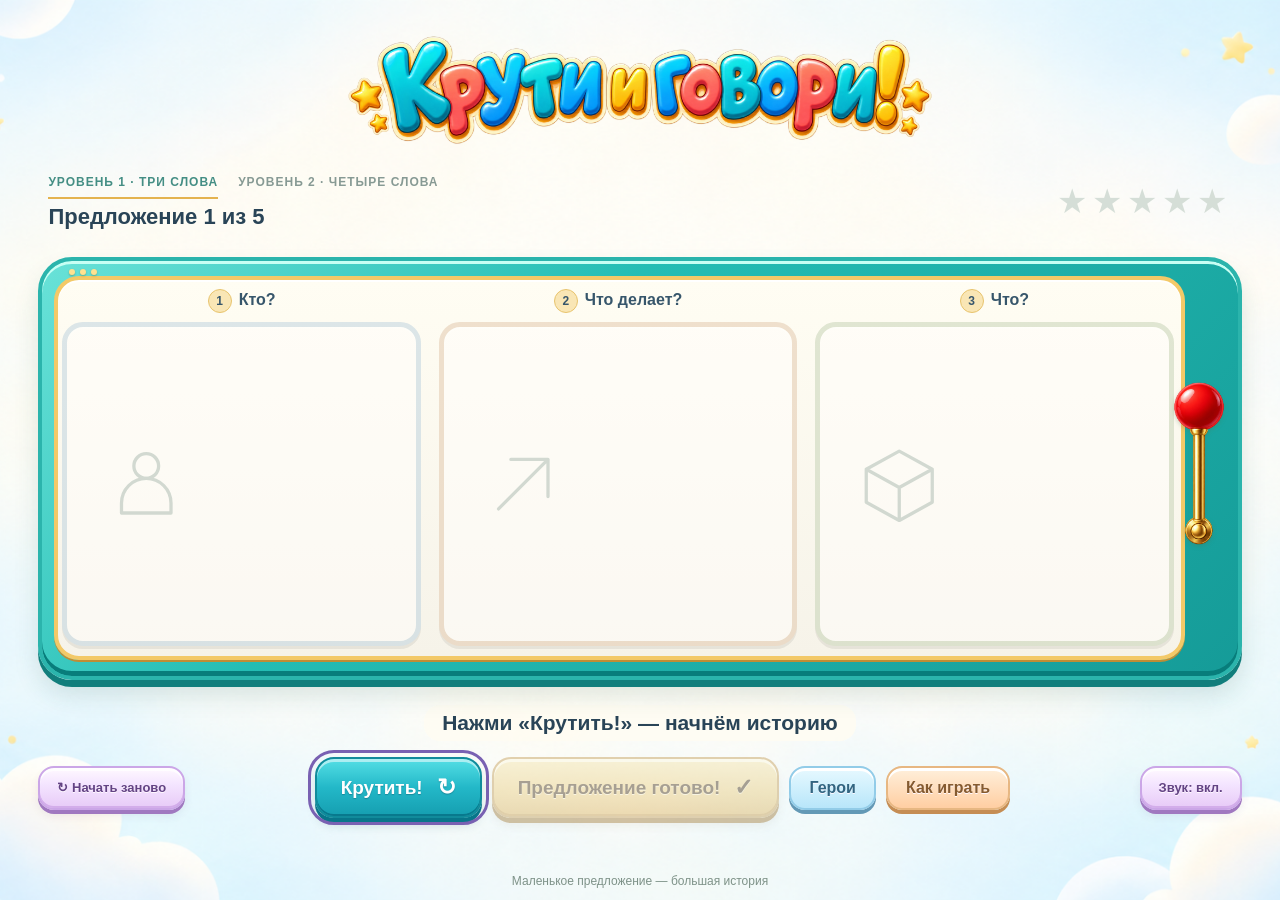
<file: index.html>
<!doctype html>
<html lang="ru"><head><meta charset="utf-8"><meta name="viewport" content="width=device-width,initial-scale=1,viewport-fit=cover"><meta name="theme-color" content="#65bdb8"><title>Крути и говори! — предложения по картинкам</title><link rel="stylesheet" href="styles.css?v=title-final-20261011"><script defer src="data.js?v=title-final-20261011"></script><script defer src="game.js?v=title-final-20261011"></script></head>
<body><div class="app"><header><h1 class="brand"><img src="assets/interface/title-logo.png" alt="Крути и говори!"></h1></header>
<main><section id="game"><div class="game-top"><div><span id="level-label" hidden></span><div class="level-switch" role="group" aria-label="Выбор уровня"><button id="level-one" aria-pressed="true">УРОВЕНЬ 1 · ТРИ СЛОВА</button><button id="level-two" aria-pressed="false">УРОВЕНЬ 2 · ЧЕТЫРЕ СЛОВА</button></div><h2 id="round-label"></h2></div><div id="stars" class="stars" aria-label="Прогресс"></div></div><div class="machine"><div class="machine-trim" aria-hidden="true"><span></span><span></span><span></span></div><div id="cards" class="cards"></div><button id="lever" class="lever" aria-label="Потянуть рычаг и крутить"><img id="lever-image" src="assets/interface/machine-lever.png" alt=""></button></div><p id="loading" role="status">Загружаем картинки…</p><div class="game-bottom"><p id="instruction" role="status" aria-live="polite"></p><div class="button-bar"><button id="restart" class="quiet">↻ Начать заново</button><div class="controls"><button id="spin" class="primary">Крутить! <span>↻</span></button><button id="confirm" class="primary gold" disabled>Предложение готово! <span>✓</span></button><button id="heroes" class="quiet">Герои</button><button id="rules" class="quiet">Как играть</button><button id="example" class="quiet" hidden>Показать пример</button></div><button id="sound" class="quiet" aria-pressed="true">Звук: вкл.</button></div><p id="sentence" class="sentence" hidden></p><p id="scheme" class="scheme" hidden></p></div></section>
<section id="complete" class="complete" hidden><div class="finish-stars" aria-hidden="true">★ ★ ★</div><h1 id="complete-title"></h1><p id="complete-message"></p><div id="complete-actions"></div></section></main><footer>Маленькое предложение — большая история</footer></div>
<dialog id="modal"><button id="close-modal" class="modal-close" aria-label="Закрыть">×</button><div id="modal-content"></div></dialog><div id="confetti" aria-hidden="true"></div></body></html>
</file>
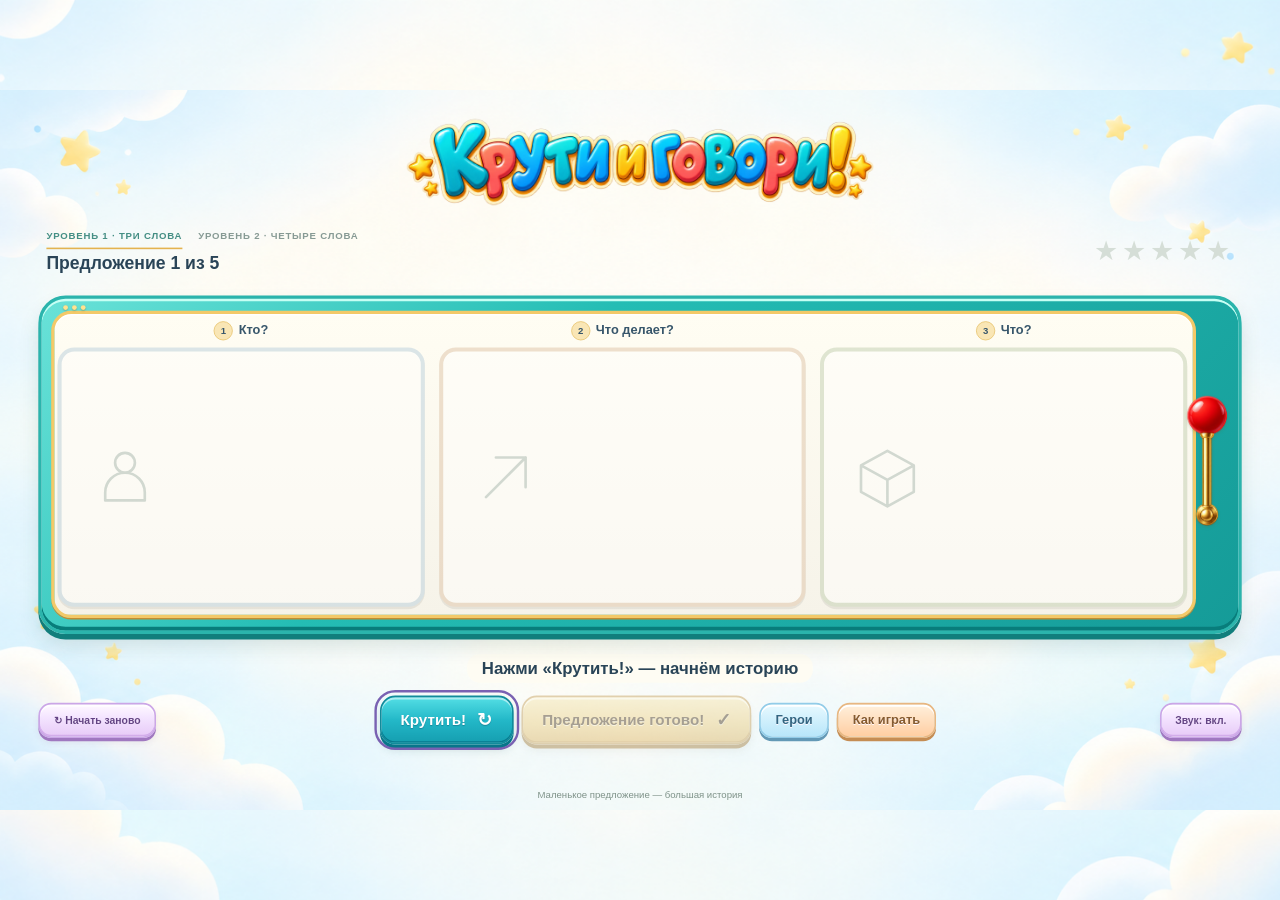
<file: embed.html>
<!doctype html>
<html lang="ru">
<head>
  <meta charset="utf-8">
  <meta name="viewport" content="width=device-width, initial-scale=1">
  <title>Крути и говори! — для Genially</title>
  <style>
    html,body{margin:0;width:100%;height:100%;overflow:hidden;background:#faf8f2 url('assets/backgrounds/game-background.png') center/cover}
    iframe{position:fixed;width:1600px;height:900px;border:0;transform-origin:top left}
  </style>
</head>
<body>
  <iframe id="game-frame" src="index.html?v=genially-fit-20261011" title="Крути и говори!" allow="autoplay"></iframe>
  <script>
    const frame=document.getElementById('game-frame');
    function fit(){
      const width=document.documentElement.clientWidth;
      const height=document.documentElement.clientHeight;
      const scale=Math.min(width/1600,height/900);
      frame.style.transform=`scale(${scale})`;
      frame.style.left=`${(width-1600*scale)/2}px`;
      frame.style.top=`${(height-900*scale)/2}px`;
    }
    window.addEventListener('resize',fit);
    fit();
  </script>
</body>
</html>
</file>
<file: styles.css>
:root{font-family:"Trebuchet MS",Arial,sans-serif;color:#294457;background:#faf8f2;--teal:#288f8b;--gold:#f0c56c}*{box-sizing:border-box}body{margin:0;min-height:100dvh;background:radial-gradient(ellipse at 15% 0%,#e5f3ef,transparent 50%),radial-gradient(ellipse at 90% 95%,#f9edce,transparent 45%),#faf8f2}button{font:inherit;font-weight:700;color:inherit;cursor:pointer;min-height:44px;border:0;border-radius:14px;padding:11px 18px;touch-action:manipulation}button:focus-visible{outline:3px solid #7961b2;outline-offset:4px}button:disabled{opacity:.4;cursor:default}button:not(:disabled):active{transform:translateY(1px)}[hidden]{display:none!important}.app{max-width:1600px;margin:auto;min-height:100dvh;display:flex;flex-direction:column}header{display:flex;justify-content:space-between;align-items:center;gap:10px;padding:14px 3%}.brand{font-size:23px;font-weight:900}.brand-dot{color:#d39737}nav{display:flex;gap:6px}.quiet{background:#ffffffb8;border:1px solid #dbe5df}.primary{display:inline-flex;align-items:center;justify-content:center;gap:14px;font-size:19px;padding:15px 24px;background:var(--teal);color:white;box-shadow:0 4px 0 #1f716f}.primary span{font-size:23px}.gold{background:var(--gold);color:#4b4028;box-shadow:0 4px 0 #cfa34e}main{flex:1}#game{padding:8px 3% 18px}.game-top{display:flex;justify-content:space-between;align-items:center;margin-bottom:18px}.eyebrow{font-size:12px;letter-spacing:1.5px;font-weight:800;color:#628d86}h2{font-size:22px;margin:5px 0}.stars{font-size:34px;letter-spacing:5px;color:#d5ded7}.filled{color:#d8a847}.machine{position:relative;padding:20px 64px 24px 20px;background:#a9d7cc;border:2px solid #8cc5b8;border-radius:30px;box-shadow:0 7px 0 #80b9ac,0 15px 25px #325c4810}.machine-trim{height:9px;display:flex;gap:5px;position:absolute;top:7px;left:25px}.machine-trim span{width:6px;height:6px;border-radius:50%;background:#eff8ef}.cards{display:grid;grid-template-columns:repeat(3,minmax(0,1fr));gap:18px}.cards.four{grid-template-columns:repeat(4,minmax(0,1fr))}.card-slot{min-width:0;--frame:#aed2e8}.card-slot.action{--frame:#efc293}.card-slot.object{--frame:#bdd2a0}.card-slot.mood{--frame:#c9b6de}.question{text-align:center;font-size:16px;font-weight:700;margin:0 0 9px}.order{display:inline-grid;place-items:center;width:24px;height:24px;border-radius:50%;background:#ffffffa8;font-size:12px;margin-right:7px}.card-image{background:#fffefa;border:5px solid var(--frame);border-radius:21px;padding:4px;display:flex;flex-direction:column;width:100%;height:clamp(190px,50dvh,490px);overflow:hidden;box-shadow:0 3px 0 #669e8830}.card-image img{flex:1;min-height:0;width:100%;height:100%;object-fit:contain}.hero-label{display:block;font-size:clamp(15px,1.4vw,21px);height:32px;padding:5px 0;flex-shrink:0;line-height:22px}.hero-label:empty{display:none}.category-icon{flex:1;display:grid;place-items:center;color:#a2bdb3}.category-icon svg{width:55%;height:55%;max-width:150px;stroke:currentColor;stroke-width:4;fill:none;stroke-linecap:round;stroke-linejoin:round}.card-hint{text-align:center;margin:8px 0 0;font-size:14px}.lever{position:absolute;right:-1px;top:27%;width:80px;height:180px;background:transparent;padding:0;z-index:2;transform:none!important}.lever:disabled{opacity:1}.lever img{position:absolute;top:0;left:-50px;width:180px;height:180px;object-fit:contain;transform-origin:50% 89%;pointer-events:none}.lever:after{content:'';position:absolute;width:22px;height:22px;border-radius:50%;background:#b18b49;bottom:9px;left:29px;z-index:-1}.game-bottom{text-align:center;padding-top:15px}#instruction{font-size:21px;font-weight:700;margin:10px 0 16px}.controls{display:flex;flex-wrap:wrap;justify-content:center;align-items:center;gap:10px}.sentence{font-size:23px;margin:17px 0 5px}.scheme{font-size:15px;margin:10px}#loading{text-align:center;font-size:14px;color:#846335}.spinning img{animation:shuffle .13s ease-in-out infinite}.celebrating .machine{animation:glow .8s ease-out}@keyframes shuffle{from{transform:translateY(-6px);opacity:.8}to{transform:translateY(6px);opacity:1}}@keyframes glow{50%{box-shadow:0 0 25px #efd187,0 7px 0 #80b9ac}}footer{text-align:center;padding:12px;color:#7e9288;font-size:12px}.complete{text-align:center;padding:50px 16px}.complete h1{font-size:clamp(30px,5vw,62px);max-width:950px;margin:25px auto}.complete p{font-size:24px}.finish-stars{font-size:65px;color:#d8a847}.complete button{margin:10px}dialog{border:0;border-radius:24px;padding:32px;max-width:min(92vw,720px);max-height:90dvh;color:#294457;background:#fffdf7;box-shadow:0 20px 70px #29445730}dialog::backdrop{background:#29445766}dialog h2{margin:0 35px 18px 0}dialog p{line-height:1.6}.modal-close{position:absolute;right:10px;top:10px;width:44px;padding:0;font-size:25px;background:#eef4ee}.zoom-image{width:min(70vw,550px);height:min(65dvh,550px);object-fit:contain}.settings-row{display:flex;align-items:center;gap:12px;margin:18px 0}.settings-row input{width:24px;height:24px}.asset-review{display:grid;grid-template-columns:repeat(5,1fr);gap:8px}.asset-review figure{margin:0;font-size:12px;text-align:center}.asset-review img{width:100%;object-fit:contain}.error-list{overflow-wrap:anywhere;font-size:13px}#gallery{display:flex;flex-wrap:wrap;justify-content:center;gap:12px}#gallery figure{margin:0;text-align:center;font-size:12px}#gallery img{width:95px;height:120px;object-fit:contain}#confetti{position:fixed;inset:0;pointer-events:none;overflow:hidden}#confetti i{position:absolute;top:-20px;width:9px;height:15px;animation:fall 2s ease-in forwards}@keyframes fall{to{transform:translateY(110dvh) rotate(300deg);opacity:0}}
@media(max-width:700px) and (orientation:portrait){header{padding:10px;gap:5px}.brand{font-size:14px}nav{gap:3px}.quiet{padding:10px}#restart span{display:none}#game{padding:6px 3% 15px}.game-top{margin-bottom:10px}h2{font-size:17px}.stars{font-size:24px;letter-spacing:2px}.machine{padding:16px 30px 15px 9px;border-radius:22px}.cards,.cards.four{grid-template-columns:repeat(2,minmax(0,1fr));gap:10px}.cards:not(.four) .card-slot:last-child{grid-column:1/-1;width:calc(50% - 5px);justify-self:center}.question{font-size:12px;margin-bottom:5px}.order{width:20px;height:20px;margin-right:4px}.question:after{content:' →'}.card-slot:last-child .question:after{content:''}.card-image{height:clamp(150px,23dvh,230px);border-width:4px;border-radius:16px}.hero-label{font-size:14px;height:27px;padding:3px 0}.lever{right:-2px;top:36%;width:44px;height:65px}.lever img{width:65px;height:65px;left:-10px}.lever:after{width:10px;height:10px;left:17px;bottom:3px}.game-bottom{padding-top:8px}#instruction{font-size:17px;margin:8px 0 12px}.controls{gap:7px}.primary{font-size:15px;padding:12px 14px;gap:8px}.primary span{font-size:19px}.sentence{font-size:18px}footer{font-size:10px;padding:8px}}
@media(max-height:600px) and (orientation:landscape){header{padding:5px 2%}.brand{font-size:17px}.game-top{margin-bottom:6px}h2{font-size:16px}.stars{font-size:24px}.machine{padding:14px 55px 14px 10px;border-radius:20px}.cards{gap:10px}.question{font-size:12px;margin-bottom:4px}.order{width:18px;height:18px}.card-image{height:42dvh;border-width:4px;border-radius:14px}.hero-label{font-size:13px;height:26px;padding:2px}.lever{width:55px;height:100px;top:30%;right:0}.lever img{width:100px;height:100px;left:-23px}.lever:after{width:15px;height:15px;left:19px;bottom:3px}.game-bottom{padding-top:4px}#instruction{font-size:15px;margin:5px 0 8px}.primary{font-size:14px;padding:10px 13px}.quiet{font-size:12px;padding:8px 11px}.controls{gap:6px}footer{padding:5px;font-size:10px}}
@media(prefers-reduced-motion:reduce){*,*:before,*:after{animation:none!important;scroll-behavior:auto!important}}
/* Fantasy toy-machine finish, with the original illustrated room. */
body{background:#faf8f2 url('assets/backgrounds/game-background.png') center/cover fixed}
header{background:#fffdf3b8;border-bottom:1px solid #ffffffbd;backdrop-filter:blur(5px)}
.machine{background:linear-gradient(135deg,#69e2d8 0%,#24bdb4 38%,#159b98 100%);border:4px solid #2bb4ac;box-shadow:inset 0 3px 0 #c7fff4,inset 0 -5px 0 #087d7b,0 7px 0 #117e7c,0 15px 24px #225b4b25;padding-top:28px;padding-bottom:30px;border-radius:34px}
.machine:before{content:'';position:absolute;inset:15px 53px 16px 12px;border:4px solid #f3c968;border-radius:25px;background:linear-gradient(#fffdf3,#f6f3e9);box-shadow:0 2px 0 #bf8d35,inset 0 2px 0 white;pointer-events:none}
.cards{position:relative;z-index:1}
.machine-trim{z-index:2;left:27px;top:8px}.machine-trim span{background:#ffe290;box-shadow:0 1px 2px #78642270}
.question{color:#37566b}.order{background:#f9e6b5;border:1px solid #e7c36d}
.card-image{box-shadow:0 3px 0 #d8d3c3,inset 0 2px 0 white}
.primary{border:2px solid #118b9b;border-radius:19px;background:linear-gradient(#54dfe5 0%,#23b8c8 50%,#159eb0 100%);box-shadow:inset 0 3px 0 #ffffff85,inset 0 -2px 0 #08798d,0 5px 0 #08768a,0 8px 10px #21535b25;text-shadow:0 1px 1px #13657985}
.primary.gold{border-color:#dfa43a;background:linear-gradient(#ffe895,#ffd25b 55%,#f7b839);color:#62451c;box-shadow:inset 0 3px 0 #fff9d2,inset 0 -2px 0 #e6a329,0 5px 0 #bd8525,0 8px 10px #86612925;text-shadow:0 1px 0 #fff0b9}
.quiet{border:2px solid #d9c8f0;border-radius:16px;background:linear-gradient(#fffcff,#f0e6fb);box-shadow:inset 0 2px 0 white,0 3px 0 #bba3d5;color:#5a4771}
button:not(:disabled):active{box-shadow:inset 0 2px 3px #194f5120;transform:translateY(3px)}
button:disabled{opacity:.5;filter:saturate(.6)}
#instruction{display:table;margin:10px auto 16px;padding:6px 18px;border-radius:16px;background:#fffdf3d9}
.game-top{background:#fffdf3bd;border-radius:20px;padding:9px 15px;margin-bottom:13px}
.lever{filter:drop-shadow(0 2px 2px #4d714944)}
@media(max-width:700px) and (orientation:portrait){.machine{padding:22px 30px 22px 9px;border-radius:25px;border-width:3px}.machine:before{inset:12px 24px 12px 5px;border-width:3px;border-radius:19px}.machine-trim{top:6px;left:17px}.game-top{padding:7px 9px;margin-bottom:9px}#instruction{padding:4px 10px;margin:7px auto 10px}.primary{border-radius:16px}.quiet{border-radius:13px}header{padding:8px}}
@media(max-height:600px) and (orientation:landscape){.machine{padding-top:20px;padding-bottom:20px;border-radius:24px;border-width:3px}.machine:before{inset:11px 48px 10px 6px;border-width:3px;border-radius:17px}.machine-trim{top:6px}.game-top{padding:3px 10px;margin-bottom:5px}#instruction{padding:3px 10px;margin:4px auto 8px}}

.level-switch{display:flex;gap:8px;align-items:center}.level-switch button{min-width:135px;padding:8px 16px;font-size:15px}.level-switch small{display:block;font-size:11px;font-weight:normal;margin-top:3px}.level-switch [aria-pressed="true"]{color:#fff;background:linear-gradient(#45ced0,#1d9eaa);border-color:#178c98;box-shadow:inset 0 2px 0 #ffffff70,0 3px 0 #127a85}
@media(max-width:700px) and (orientation:portrait){.game-top{flex-wrap:wrap;gap:8px}.level-switch{order:3;width:100%;justify-content:center}.level-switch button{flex:1;min-width:0;font-size:13px;padding:6px 10px}.level-switch small{font-size:10px}.card-image{height:clamp(135px,20dvh,210px)}}
@media(max-height:600px) and (orientation:landscape){.level-switch button{min-width:100px;padding:5px 10px;font-size:12px}.level-switch small{font-size:10px}}

/* Level links sit together exactly above the sentence counter. */
.game-top .level-switch{width:auto;order:initial;justify-content:flex-start;gap:20px}.game-top .level-switch button{flex:none;min-width:0;min-height:32px;padding:5px 0;border:0;border-bottom:2px solid transparent;border-radius:0;background:transparent;box-shadow:none;font-size:12px;font-weight:800;letter-spacing:1px;color:#879a94}.game-top .level-switch [aria-pressed="true"]{color:#448e84;border-bottom-color:#e4b34f}.game-top .level-switch button:disabled{opacity:.65;filter:none}.game-top .level-switch button:not(:disabled):active{transform:none;box-shadow:none}
@media(max-width:700px) and (orientation:portrait){.game-top{position:relative;display:block}.game-top .level-switch{gap:11px}.game-top .level-switch button{font-size:10px;letter-spacing:.45px;min-height:32px}.game-top .stars{position:absolute;right:8px;bottom:8px;font-size:21px;letter-spacing:1px}.game-top h2{font-size:15px;margin:6px 0}}
@media(max-height:600px) and (orientation:landscape){.game-top .level-switch button{font-size:10px;min-height:27px;padding:3px 0}.game-top .level-switch{gap:16px}}

header{justify-content:center;padding:2px 3%;background:transparent;border:0;backdrop-filter:none;height:84px}.brand{margin:0;line-height:0}.brand img{width:min(440px,80vw);height:80px;object-fit:contain}.utility-controls{justify-content:center;align-items:center;flex-wrap:wrap;gap:10px;padding:8px 12px 10px}.utility-controls button{min-height:44px;font-size:13px}.utility-controls #restart span{display:inline}.utility-controls #settings,.utility-controls #fullscreen{width:48px;font-size:22px;padding:7px}.quiet{background:linear-gradient(#fff9ff 0%,#f4e5ff 40%,#e7caf7 100%);border:2px solid #cba6e7;box-shadow:inset 0 3px 0 #ffffffc9,inset 0 -2px 0 #d3adea,0 4px 0 #a078c0,0 6px 8px #5c427518;color:#634384;text-shadow:0 1px 0 #fff8ff}.controls #heroes{background:linear-gradient(#e7f9ff,#b8e6fa);border-color:#92cce8;color:#326581;box-shadow:inset 0 3px 0 white,0 4px 0 #6399b6}.controls #rules{background:linear-gradient(#fff0dc,#ffcea2);border-color:#e7b782;color:#855b30;box-shadow:inset 0 3px 0 white,0 4px 0 #c58d54}.controls #hint{background:linear-gradient(#f6efff,#d8c5f5)}.controls #example{background:linear-gradient(#eefff0,#c7e9b5);border-color:#a8cf93;color:#54733b;box-shadow:inset 0 3px 0 white,0 4px 0 #85aa6e}.card-image{height:clamp(180px,44dvh,450px)}footer{padding-top:3px}
@media(max-width:700px) and (orientation:portrait){header{height:62px;padding:0}.brand img{width:min(320px,90vw);height:62px}.card-image{height:clamp(120px,18dvh,200px)}.utility-controls{gap:7px;padding:9px 8px 6px;flex-wrap:nowrap}.utility-controls button{font-size:11px;padding:8px 10px;border-radius:13px}.utility-controls #settings,.utility-controls #fullscreen{width:44px;min-width:44px;font-size:19px;padding:6px}.utility-controls #restart{white-space:nowrap}footer{font-size:9px}}
@media(max-height:600px) and (orientation:landscape){header{height:46px}.brand img{height:46px;width:280px}.card-image{height:31dvh;min-height:100px}.utility-controls{padding:5px 10px;gap:8px}.utility-controls button{font-size:11px;padding:6px 10px}.utility-controls #settings,.utility-controls #fullscreen{font-size:18px;padding:5px}}
header{height:100px}.brand img{width:min(460px,80vw);height:140px}.card-image{height:clamp(170px,39dvh,420px)}.utility-controls button{height:44px;display:inline-flex;align-items:center;justify-content:center;line-height:1;gap:5px}
@media(max-width:700px) and (orientation:portrait){header{height:76px}.brand img{width:min(340px,94vw);height:106px}.card-image{height:clamp(120px,18dvh,200px)}}
@media(max-height:600px) and (orientation:landscape){header{height:36px}.brand img{height:70px;width:240px}.card-image{height:23dvh;min-height:75px}.machine{padding-top:16px;padding-bottom:12px}.game-top{padding:1px 10px;margin-bottom:4px}.game-top h2{font-size:14px;margin:2px 0}.game-top .level-switch button{min-height:24px;padding:2px 0}.game-bottom{padding-top:2px}#instruction{font-size:12px;margin:3px auto 5px;padding:2px 10px}.controls button{min-height:44px;padding-top:6px;padding-bottom:6px}.utility-controls{padding-top:5px;padding-bottom:3px}footer{display:none}}

.button-bar{display:grid;grid-template-columns:auto minmax(0,1fr) auto;align-items:center;gap:30px;width:100%;margin-top:5px}.button-bar>.quiet{min-height:44px;white-space:nowrap;padding:11px 17px;font-size:13px}.button-bar .controls{gap:10px;justify-content:center}.button-bar>#sound{justify-self:end}.button-bar>#restart{justify-self:start}
@media(max-width:1100px){.button-bar{grid-template-columns:auto auto;gap:14px}.button-bar .controls{grid-column:1/-1;grid-row:1}.button-bar>#restart{grid-column:1;grid-row:2}.button-bar>#sound{grid-column:2;grid-row:2}}
@media(max-width:700px) and (orientation:portrait){.button-bar{gap:16px;margin-top:6px}.button-bar>.quiet{font-size:12px;padding:10px 14px}.button-bar .controls{gap:8px}}
@media(max-height:600px) and (orientation:landscape){.button-bar{gap:10px}.button-bar>.quiet{font-size:11px;padding:8px 12px}}
.game-top{background:transparent;border:0;box-shadow:none;border-radius:0;padding-left:10px;padding-right:10px}header{height:150px;padding-top:34px}.brand img{width:min(680px,90vw);height:198px}.card-image{height:clamp(170px,36dvh,390px)}
@media(max-width:700px) and (orientation:portrait){header{height:106px;padding-top:24px}.brand img{width:min(410px,97vw);height:136px}.card-image{height:clamp(115px,17dvh,190px)}}
@media(max-height:600px) and (orientation:landscape){header{height:54px;padding-top:13px}.brand img{width:320px;height:96px}.card-image{height:21dvh;min-height:70px}}
</file>
